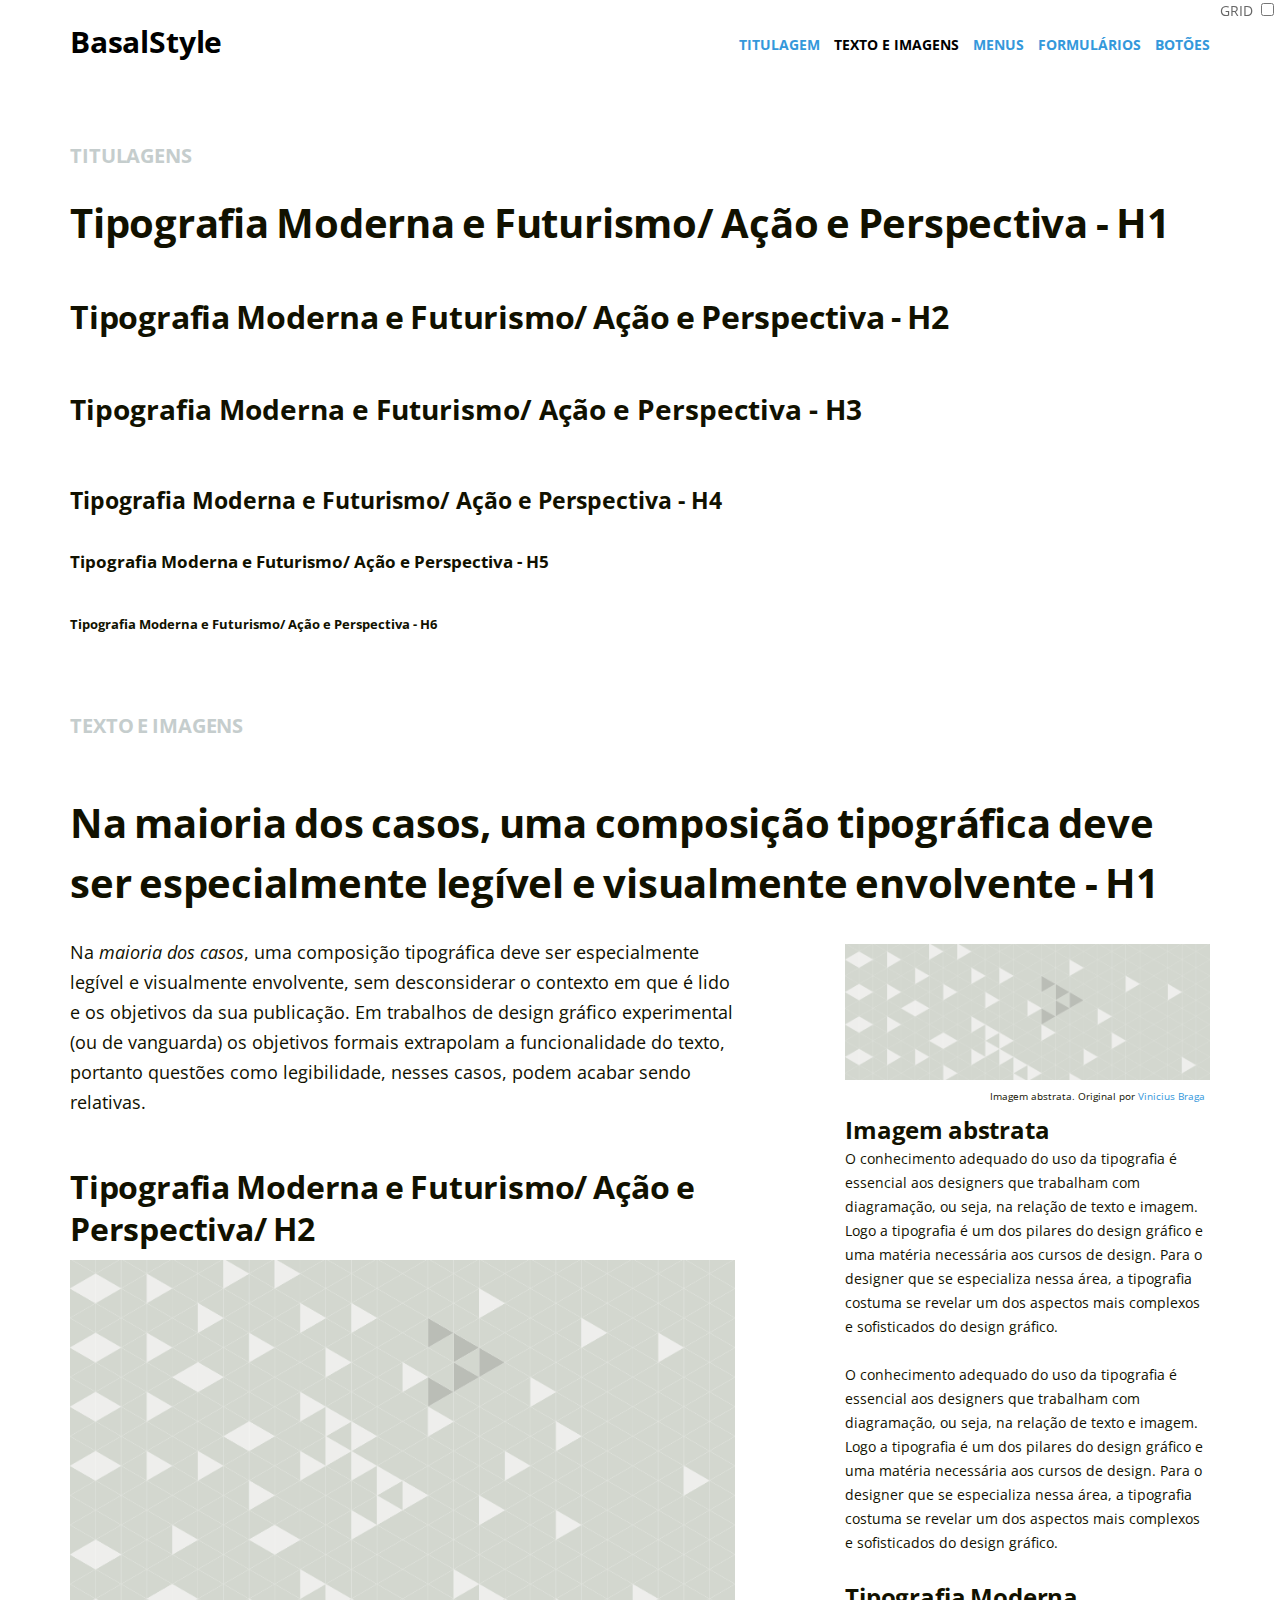
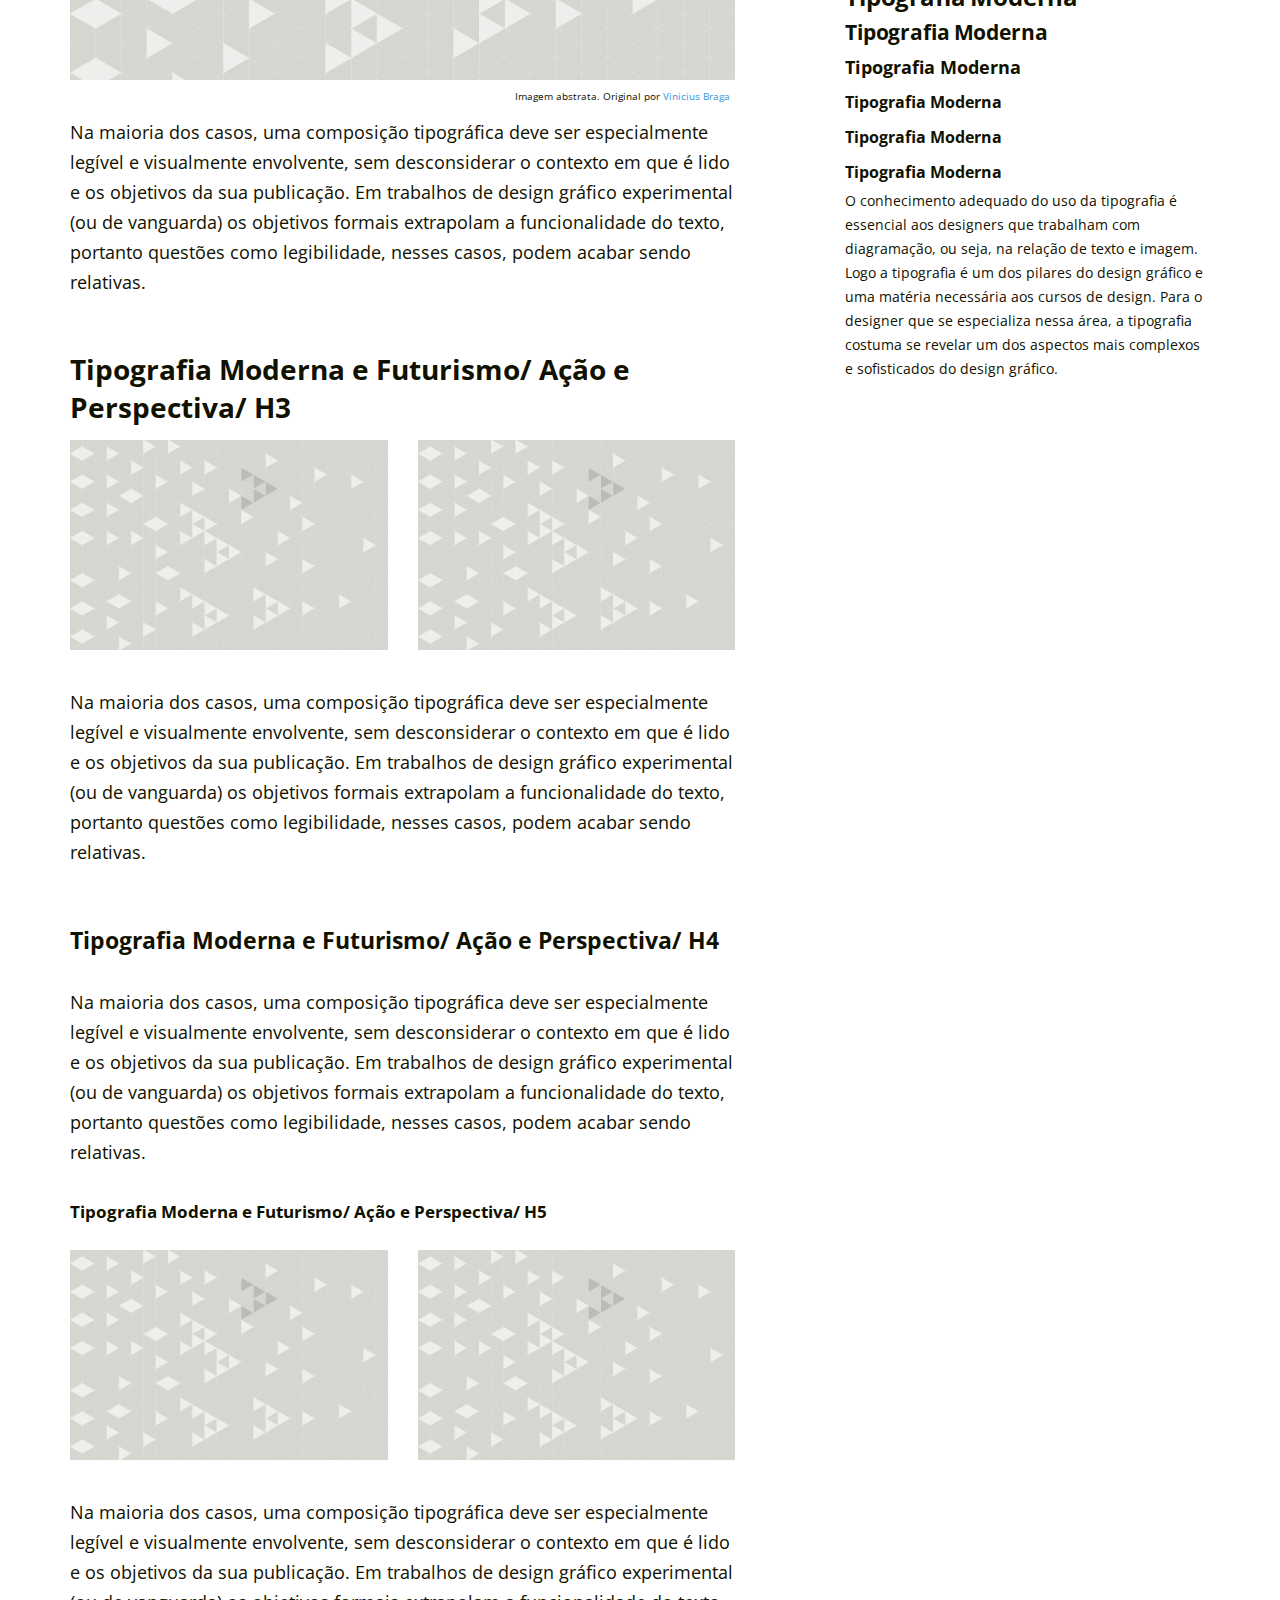
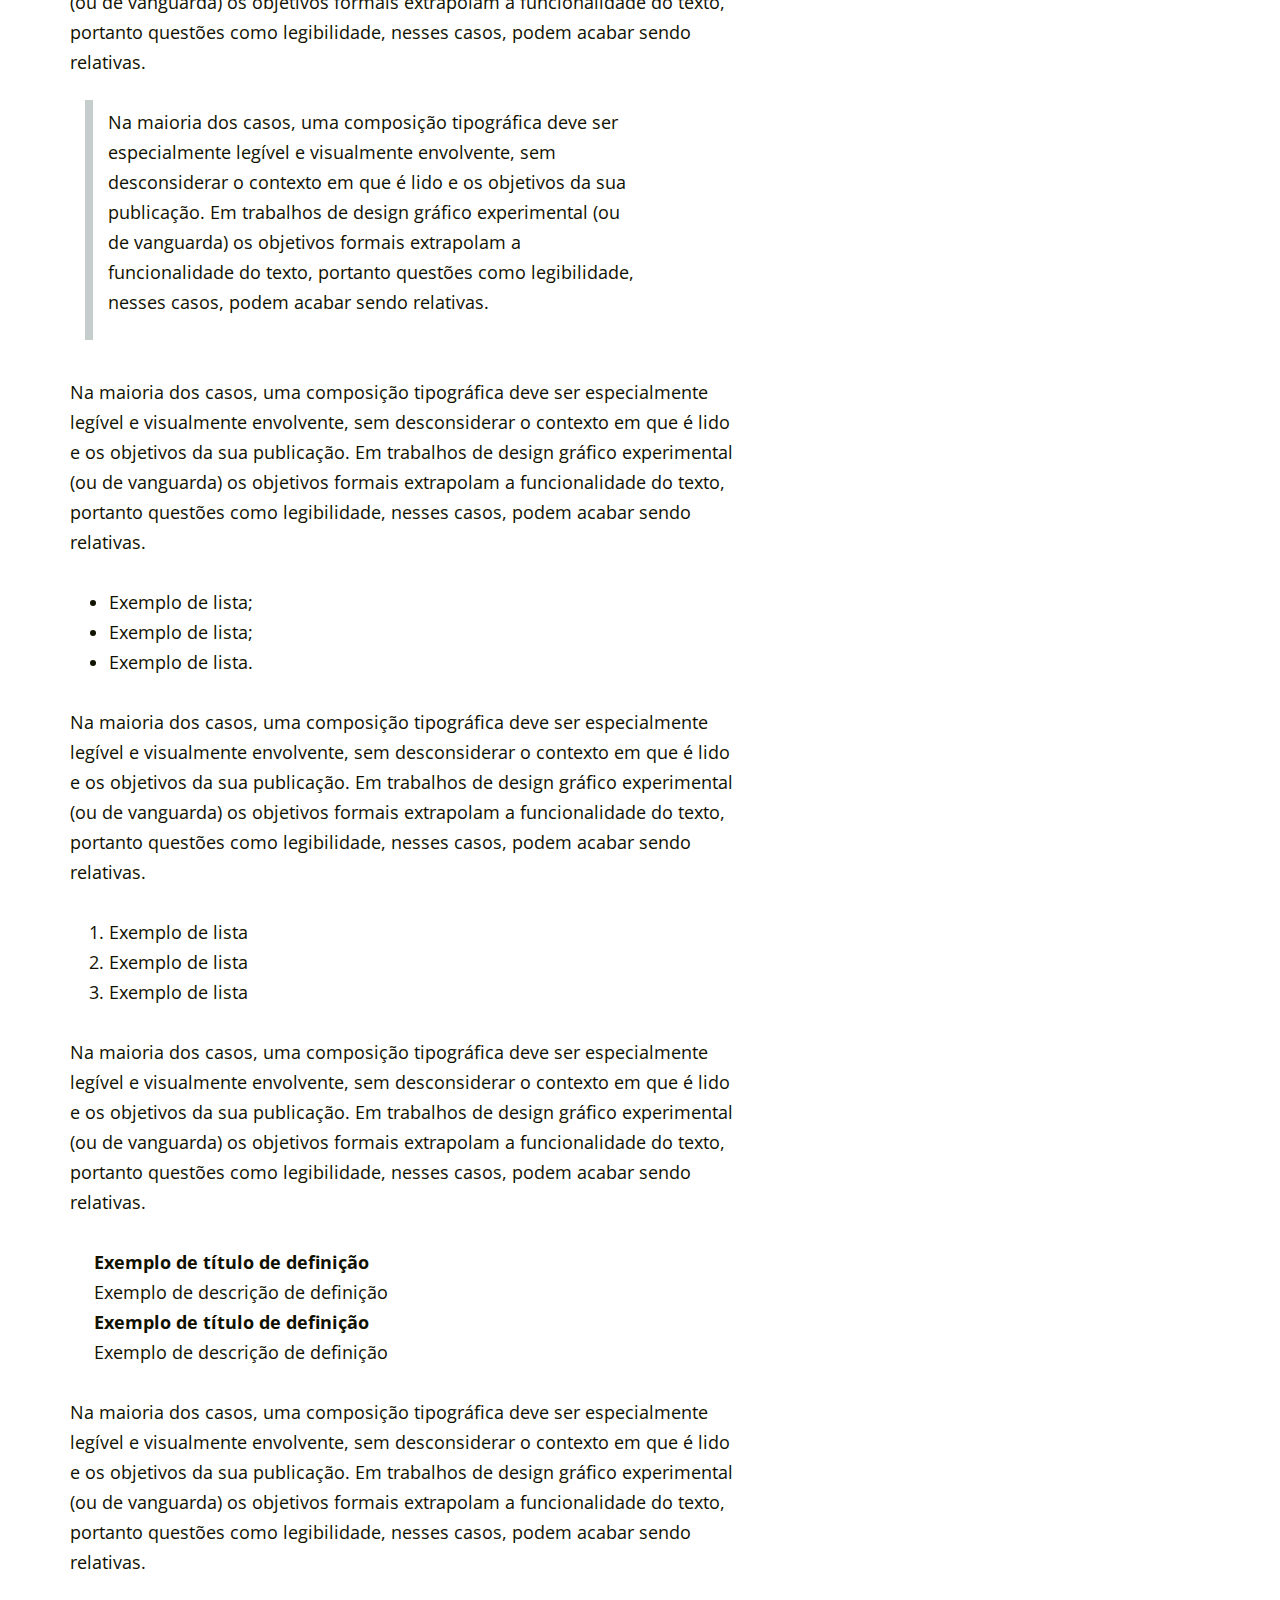
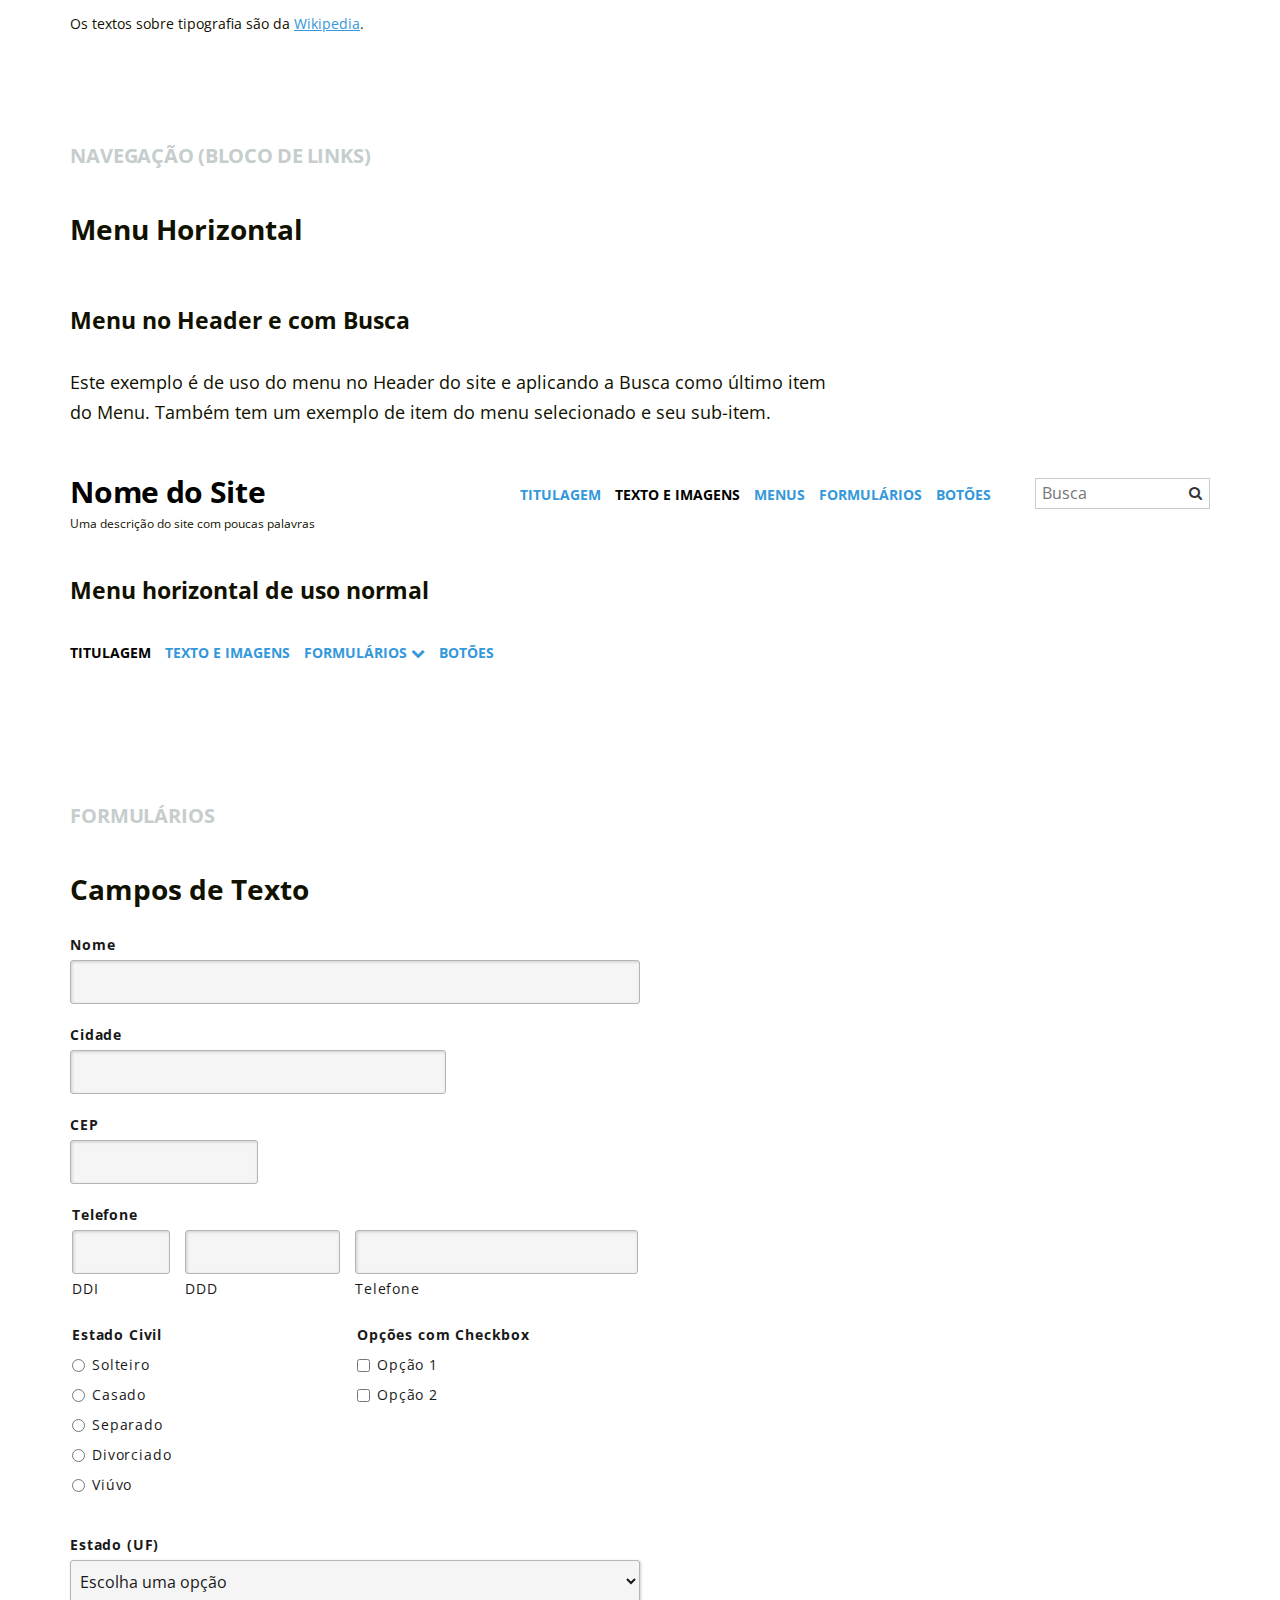
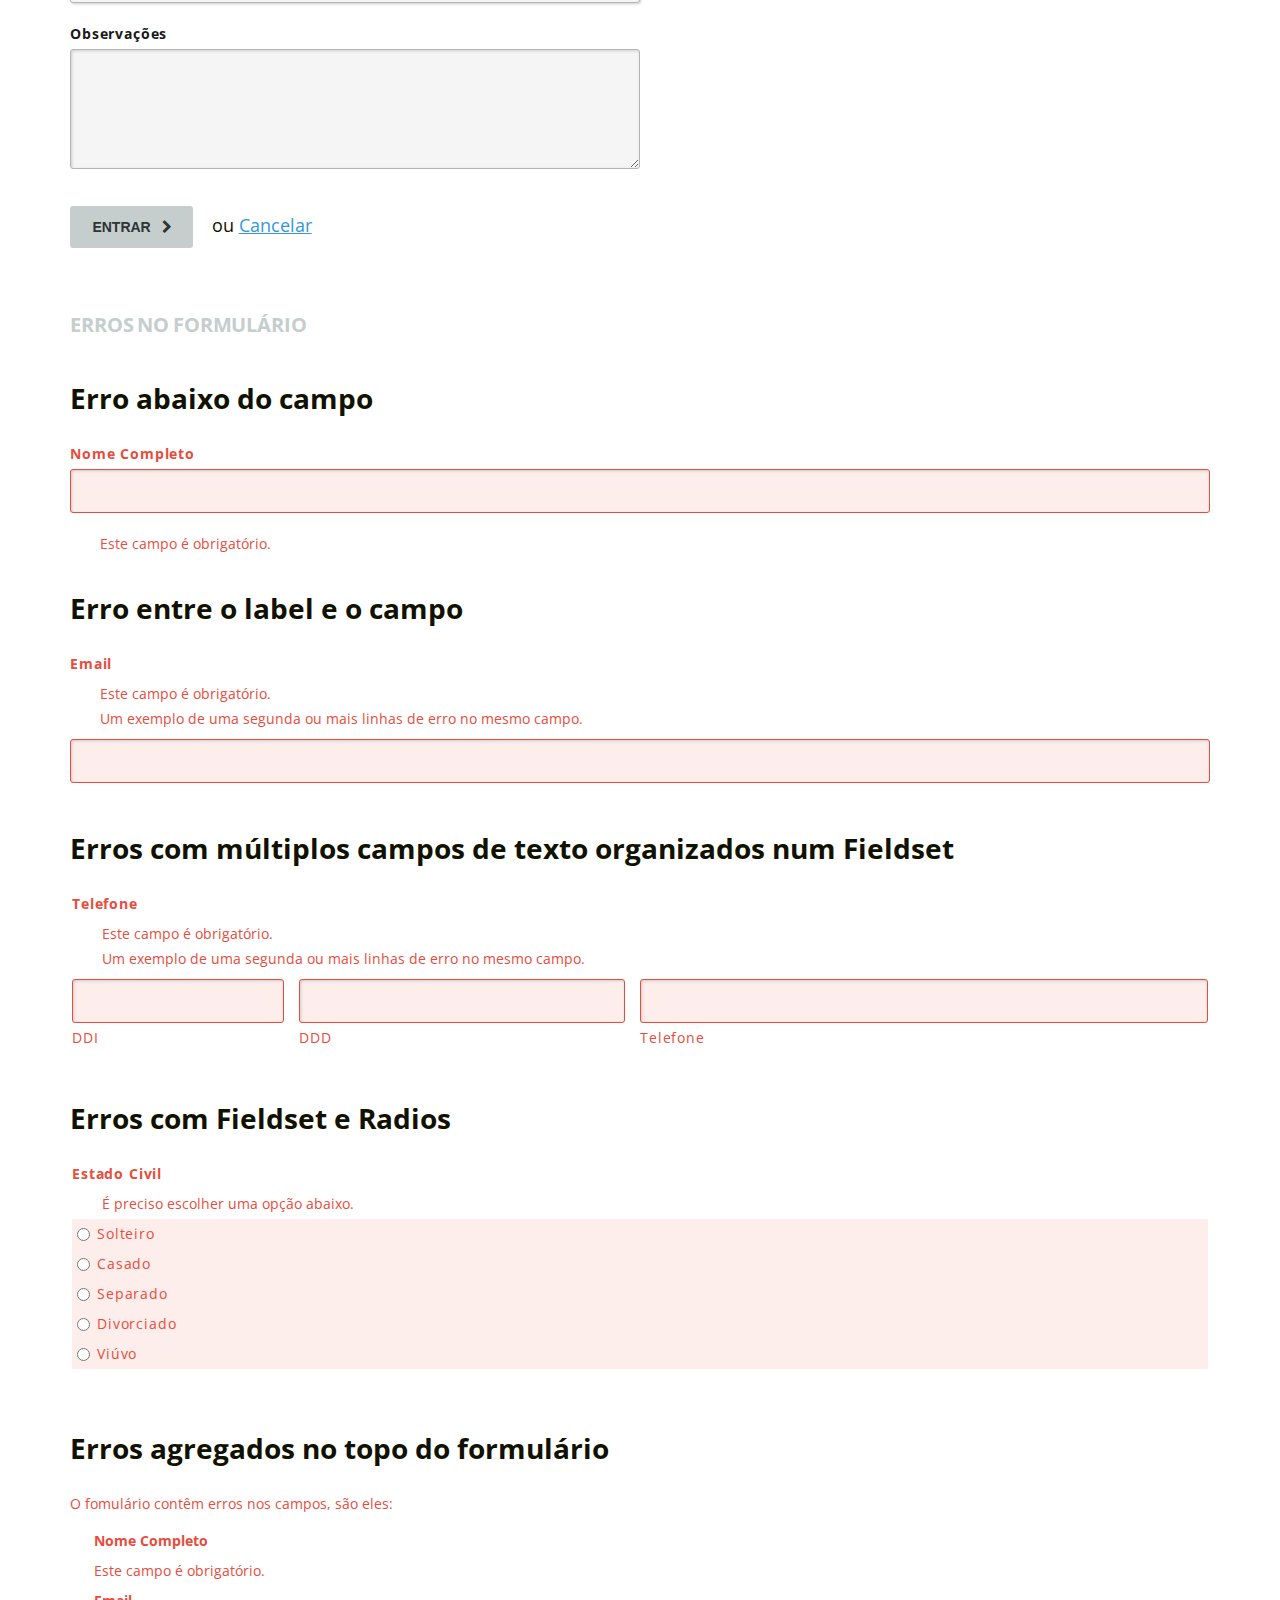
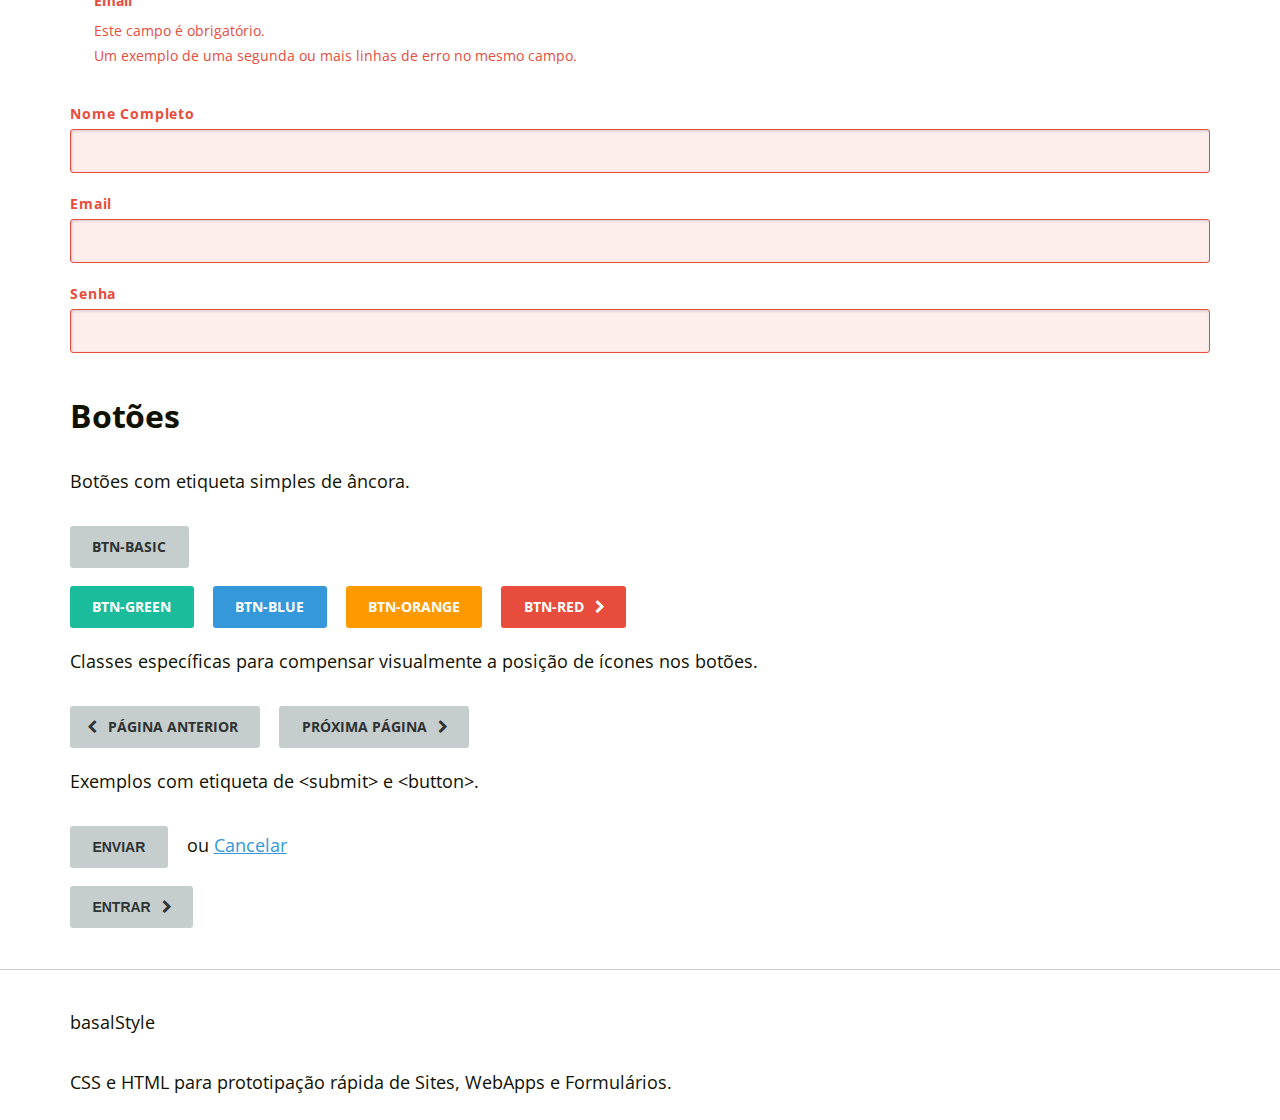
<file: landingpage/css/basalstyle/index.html>
<!doctype html>
<!-- Define a linguagem de conteúdo para Português do Brasil -->
<html lang="pt-BR">
<head>
    <meta charset="utf-8">

    <meta name="viewport" content="width=device-width, initial-scale=1">

    <title>BasalStyle - CSS e HTML para prototipação rápida de Sites e Formulários.</title>

    <meta name="author" content="Vinicius Braga">

    <meta name="description" content="Conjunto básico de CSS para prototipação rápida de Sites e Formulários.">

    <!-- Adivinha! JavaScript para fazer os IEs entenderem os novos tags HTML5. -->
    <!--[if IE]>
    <script src="http://html5shiv.googlecode.com/svn/trunk/html5.js"></script>
    <![endif]-->

    <!-- Carrega a folha de estilo BasalStyle -->
    <link rel="stylesheet" href="style.min.css">

    <!-- Carrega CSS Externos -->
    <link href="https://netdna.bootstrapcdn.com/font-awesome/4.0.3/css/font-awesome.css" rel="stylesheet">
    <link href='https://fonts.googleapis.com/css?family=Open+Sans:400italic,700italic,400,300,800,700' rel='stylesheet' type='text/css'>

</head>
<body>

    <div class="row min-h-4">

        <header class="header header-inline min-h-3 row desktop-12 container" role="banner">

            <div class="site-logo">
                <h1><a href="#" rel="home">BasalStyle</a></h1>
                <p class="site-description screen-reader-only">CSS e HTML para prototipação rápida de Sites e Formulários.</p>
            </div>

            <nav class="nav-inline" role="navigation">
                <a href="javascript:void(0);" class="nav-mobile"><i class="fa fa-bars"></i></a>
                <ul>
                    <li><a href="#Heading">Titulagem</a></li>
                    <li class="current"><a href="#TextAndImages">Texto e Imagens</a></li>
                    <li><a href="#Menus">menus</a></li>
                    <li class="submenu">
                        <a href="#Form">Formulários</a>
                        <ul>
                            <li><a href="#FormInput">Input Text</a></li>
                            <li><a href="#FormRadio">Radio Buttons</a></li>
                            <li><a href="#FormPulldown">Pulldown</a></li>
                            <li><a href="#FormError">Erros</a></li>
                        </ul>
                    </li>
                    <li><a href="#Buttons">Botões</a></li>
                </ul>
            </nav>

        </header>
        <!-- END header -->

    </div>


    <hr class="hide">

    <div class="content desktop-12 container">

        <section class="row">
            <header>
                <h2 id="Heading">Titulagens</h2>
            </header>

            <div class="row">
                <div class="desktop-12">
                    <h1>Tipografia Moderna e Futurismo/ <span class="brno">Ação e Perspectiva - H1</span></h1>
                    <h2>Tipografia Moderna e Futurismo/ <span claspanss="brno">Ação e Perspectiva - H2</span></h2>
                    <h3>Tipografia Moderna e Futurismo/ <span class="brno">Ação e Perspectiva - H3</span></h3>
                    <h4>Tipografia Moderna e Futurismo/ <span class="brno">Ação e Perspectiva - H4</span></h4>
                    <h5>Tipografia Moderna e Futurismo/ <span class="brno">Ação e Perspectiva - H5</span></h5>
                    <h6>Tipografia Moderna e Futurismo/ <span class="brno">Ação e Perspectiva - H6</span></h6>
                </div>

            </div>
        </section>

        <section class="row padding-top-1">
            <header>
                <h2 id="TextAndImages">Texto e Imagens</h2>
            </header>

            <div class="row padding-top-1">
                <h1>Na maioria dos casos, uma composição tipográfica deve ser especialmente legível e visualmente envolvente - H1</h1>
            </div>

            <div class="row">

                <div class="desktop-7 col-right-1">

                    <p>Na <em>maioria dos casos</em>, uma composição tipográfica deve ser especialmente legível e visualmente envolvente, sem desconsiderar o contexto em que é lido e os objetivos da sua publicação. Em trabalhos de design gráfico experimental (ou de vanguarda) os objetivos formais extrapolam a funcionalidade do texto, portanto questões como legibilidade, nesses casos, podem acabar sendo relativas.</p>


                    <h2>Tipografia Moderna e Futurismo/ <span class="keep">Ação e Perspectiva/ H2</span></h2>

                    <figure class="img max-h-15">
                        <img src="images/abstrato.png" height="530" width="800" alt="Imagem com figura abstrata.">
                        <figcaption>Imagem abstrata. Original por <a href="#">Vinicius Braga</a></figcaption>
                    </figure>

                    <p>
                        Na maioria dos casos, uma composição tipográfica deve ser especialmente legível e visualmente envolvente, sem desconsiderar o contexto em que é lido e os objetivos da sua publicação. Em trabalhos de design gráfico experimental (ou de vanguarda) os objetivos formais extrapolam a funcionalidade do texto, portanto questões como legibilidade, nesses casos, podem acabar sendo relativas.</p>



                    <h3>Tipografia Moderna e Futurismo/ Ação e Perspectiva/ H3</h3>

                    <!-- Abaixo, um exemplo de linha e colunas flexíveis sem respeito
                         ao grid. Cada coluna divide a linha em 50%,
                         sem se preocupar com o grid -->

                    <div class="row">
                        <div class="col-50 gutter-right">
                            <figure class="img max-h-8">
                                <img src="images/abstrato.png" height="530" width="800" alt="Imagem com figura abstrata.">
                            </figure>
                        </div>

                        <div class="col-50 gutter-left">
                            <figure class="img max-h-8">
                                <img src="images/abstrato.png" height="530" width="800" alt="Imagem com figura abstrata.">
                            </figure>
                        </div>

                    </div>

                    <p>Na maioria dos casos, uma composição tipográfica deve ser especialmente legível e visualmente envolvente, sem desconsiderar o contexto em que é lido e os objetivos da sua publicação. Em trabalhos de design gráfico experimental (ou de vanguarda) os objetivos formais extrapolam a funcionalidade do texto, portanto questões como legibilidade, nesses casos, podem acabar sendo relativas.</p>

                    <h4>Tipografia Moderna e Futurismo/ Ação e Perspectiva/ H4</h4>

                    <p>Na maioria dos casos, uma composição tipográfica deve ser especialmente legível e visualmente envolvente, sem desconsiderar o contexto em que é lido e os objetivos da sua publicação. Em trabalhos de design gráfico experimental (ou de vanguarda) os objetivos formais extrapolam a funcionalidade do texto, portanto questões como legibilidade, nesses casos, podem acabar sendo relativas.</p>

                    <h5>Tipografia Moderna e Futurismo/ Ação e Perspectiva/ H5</h5>

                    <!-- Abaixo, um exemplo de linha e colunas flexíveis sem respeito
                         ao grid, mas mantendo o layout de colunas na tablet e mobile.
                         Somente em uma tela menor que 360px, o layout em coluna se desfaz. -->

                    <div class="row">
                        <div class="col-50 tablet-2 mobile-2 gutter-right">
                            <figure class="img max-h-8">
                                <img src="images/abstrato.png" height="530" width="800" alt="Imagem com figura abstrata.">
                            </figure>
                        </div>

                        <div class="col-50 tablet-2 mobile-2 gutter-left">
                            <figure class="img max-h-8">
                                <img src="images/abstrato.png" height="530" width="800" alt="Imagem com figura abstrata.">
                            </figure>
                        </div>

                    </div>

                    <p>Na maioria dos casos, uma composição tipográfica deve ser especialmente legível e visualmente envolvente, sem desconsiderar o contexto em que é lido e os objetivos da sua publicação. Em trabalhos de design gráfico experimental (ou de vanguarda) os objetivos formais extrapolam a funcionalidade do texto, portanto questões como legibilidade, nesses casos, podem acabar sendo relativas.</p>

                    <blockquote>
                        <p>Na maioria dos casos, uma composição tipográfica deve ser especialmente legível e visualmente envolvente, sem desconsiderar o contexto em que é lido e os objetivos da sua publicação. Em trabalhos de design gráfico experimental (ou de vanguarda) os objetivos formais extrapolam a funcionalidade do texto, portanto questões como legibilidade, nesses casos, podem acabar sendo relativas.</p>
                    </blockquote>

                    <p>Na maioria dos casos, uma composição tipográfica deve ser especialmente legível e visualmente envolvente, sem desconsiderar o contexto em que é lido e os objetivos da sua publicação. Em trabalhos de design gráfico experimental (ou de vanguarda) os objetivos formais extrapolam a funcionalidade do texto, portanto questões como legibilidade, nesses casos, podem acabar sendo relativas.</p>

                    <ul>
                        <li>Exemplo de lista;</li>
                        <li>Exemplo de lista;</li>
                        <li>Exemplo de lista.</li>
                    </ul>

                    <p>Na maioria dos casos, uma composição tipográfica deve ser especialmente legível e visualmente envolvente, sem desconsiderar o contexto em que é lido e os objetivos da sua publicação. Em trabalhos de design gráfico experimental (ou de vanguarda) os objetivos formais extrapolam a funcionalidade do texto, portanto questões como legibilidade, nesses casos, podem acabar sendo relativas.</p>

                    <ol>
                        <li>Exemplo de lista</li>
                        <li>Exemplo de lista</li>
                        <li>Exemplo de lista</li>
                    </ol>

                    <p>Na maioria dos casos, uma composição tipográfica deve ser especialmente legível e visualmente envolvente, sem desconsiderar o contexto em que é lido e os objetivos da sua publicação. Em trabalhos de design gráfico experimental (ou de vanguarda) os objetivos formais extrapolam a funcionalidade do texto, portanto questões como legibilidade, nesses casos, podem acabar sendo relativas.</p>

                    <dl>
                        <dt>Exemplo de título de definição</dt>
                        <dd>Exemplo de descrição de definição</dd>
                        <dt>Exemplo de título de definição</dt>
                        <dd>Exemplo de descrição de definição</dd>
                    </dl>

                    <p>Na maioria dos casos, uma composição tipográfica deve ser especialmente legível e visualmente envolvente, sem desconsiderar o contexto em que é lido e os objetivos da sua publicação. Em trabalhos de design gráfico experimental (ou de vanguarda) os objetivos formais extrapolam a funcionalidade do texto, portanto questões como legibilidade, nesses casos, podem acabar sendo relativas.</p>

                    <p><small>Os textos sobre tipografia são da <a href="http://pt.wikipedia.org/wiki/Tipografia">Wikipedia</a>.</small></p>

                </div>

                <div class="desktop-4 gutter-left text-small">

                    <figure class="img max-h-6 img-align-text">
                        <img src="images/abstrato.png" height="530" width="800" alt="Imagem com figura abstrata.">
                        <figcaption>Imagem abstrata. Original por <a href="#">Vinicius Braga</a></figcaption>
                    </figure>

                    <h1>Imagem abstrata</h1>

                    <p>O conhecimento adequado do uso da tipografia é essencial aos designers que trabalham com diagramação, ou seja, na relação de texto e imagem. Logo a tipografia é um dos pilares do design gráfico e uma matéria necessária aos cursos de design. Para o designer que se especializa nessa área, a tipografia costuma se revelar um dos aspectos mais complexos e sofisticados do design gráfico.</p>

                    <p>O conhecimento adequado do uso da tipografia é essencial aos designers que trabalham com diagramação, ou seja, na relação de texto e imagem. Logo a tipografia é um dos pilares do design gráfico e uma matéria necessária aos cursos de design. Para o designer que se especializa nessa área, a tipografia costuma se revelar um dos aspectos mais complexos e sofisticados do design gráfico.</p>

                    <h1>Tipografia Moderna</h1>


                    <h2>Tipografia Moderna</h2>

                    <h3>Tipografia Moderna</h3>

                    <h4>Tipografia Moderna</h4>

                    <h5>Tipografia Moderna</h5>

                    <h6>Tipografia Moderna</h6>

                    <p>O conhecimento adequado do uso da tipografia é essencial aos designers que trabalham com diagramação, ou seja, na relação de texto e imagem. Logo a tipografia é um dos pilares do design gráfico e uma matéria necessária aos cursos de design. Para o designer que se especializa nessa área, a tipografia costuma se revelar um dos aspectos mais complexos e sofisticados do design gráfico.</p>
                </div>

            </div>

        </section>

        <section class="padding-top-2 min-h-13">
            <header>
                <h2 id="Menus">Navegação (Bloco de Links)</h2>
            </header>

            <h3>Menu Horizontal</h3>

            <div class="row">
                <div class="desktop-8">
                    <h4>Menu no Header e com Busca</h4>
                    <p>Este exemplo é de uso do menu no Header do site e aplicando a Busca como último item do Menu. Também tem um exemplo de item do menu selecionado e seu sub-item.</p>
                </div>
            </div>

            <div class="row">
                <header class="header header-inline min-h-3 row desktop-12 container" role="banner">

                    <div class="site-logo desktop-3">
                        <h1><a href="#" rel="home">Nome do Site</a></h1>
                        <p class="site-description">Uma descrição do site com poucas palavras</p>
                    </div>

                    <nav class="nav-inline" role="navigation">
                        <a href="javascript:void(0);" class="nav-mobile"><i class="fa fa-bars"></i></a>
                        <ul>
                            <li><a href="#Heading">Titulagem</a></li>
                            <li class="current"><a href="#TextAndImages">Texto e Imagens</a></li>
                            <li><a href="#Menus">menus</a></li>
                            <li class="submenu">
                                <a href="#Form">Formulários</a>
                                <ul>
                                    <li><a href="#FormInput">Input Text</a></li>
                                    <li><a href="#FormRadio">Radio Buttons</a></li>
                                    <li><a href="#FormPulldown">Pulldown</a></li>
                                    <li><a href="#FormError">Erros</a></li>
                                </ul>
                            </li>
                            <li><a href="#Buttons">Botões</a></li>
                            <li>
                                <div class="header-search">
                                    <form id="search-form" method="get" action="#" role="search">
                                        <label for="search">Busca</label>
                                        <input type="text" id="search" name="s" value="" required="required" placeholder="Busca">
                                        <button type="submit" id="search-submit"><i class="fa fa-search"></i> Buscar</button>
                                    </form>
                                </div>
                            </li>
                        </ul>
                    </nav>

                </header>
            </div>

            <h4>Menu horizontal de uso normal</h4>

            <div class="row min-h-5">
                <div class="desktop-8">
                    <div class="nav-inline" role="navigation">
                        <ul>
                            <li class="current"><a href="#Heading">Titulagem</a></li>
                            <li><a href="#TextAndImages">Texto e Imagens</a></li>
                            <li class="submenu">
                                <a href="javascript:void(0);">Formulários <i class="fa fa-chevron-down"></i></a>
                                <ul>
                                    <li><a href="#FormInput">Input Text</a></li>
                                    <li><a href="#FormRadio">Radio Buttons</a></li>
                                    <li><a href="#FormPulldown">Pulldown</a></li>
                                    <li><a href="#FormError">Erros</a></li>
                                </ul>
                            </li>
                            <li><a href="#Buttons">Botões</a></li>
                        </ul>
                    </div>
                </div>

            </div>
            <!-- row -->
        </section>

        <section class="min-h-34">
            <header>
                <h2 id="Form">Formulários</h2>
            </header>
            <h3 id="FormInput">Campos de Texto</h3>

            <div class="row">
                <div class="col-50">
                    <form action="/">

                        <div class="form-row label-block input-text">
                            <label for="id-01">Nome</label>
                            <input type="text" id="id-01" name="name" value="">
                        </div>

                        <div class="form-row label-block input-text input-text-66">
                            <label for="id-02">Cidade</label>
                            <input type="text" id="id-02" name="city">
                        </div>

                        <div class="form-row label-block input-text input-text-33">
                            <label for="id-03">CEP</label>
                            <input type="text" id="id-03" name="zipcode">
                        </div>

                        <div class="form-row label-block input-text">
                            <fieldset>
                                <legend>Telefone</legend>
                                <div class="row">
                                    <div class="col-20 gutter-right">
                                        <input type="tel" id="id-22" name="phone_0">
                                        <label for="id-22">DDI</label>
                                    </div>
                                    <div class="col-30 gutter-right">
                                        <input type="tel" id="id-23" name="phone_1">
                                        <label for="id-23">DDD</label>
                                    </div>
                                    <div class="col-50">
                                        <input type="tel" id="id-24" name="phone_2">
                                        <label for="id-24">Telefone</label>
                                    </div>
                                </div>
                            </fieldset>
                        </div>

                        <div id="FormRadio" class="row min-h-7">
                            <div class="col-50">
                                <div class="form-row input-radio form-label-desc">
                                    <fieldset>
                                        <legend>Estado Civil</legend>
                                        <ul>
                                            <li><input id="id-04" type="radio" name="estado_civil" value="overnight" /><label for="id-04">Solteiro</label></li>
                                            <li><input id="id-05" type="radio" name="estado_civil" value="overnight" /><label for="id-05">Casado</label></li>
                                            <li><input id="id-06" type="radio" name="estado_civil" value="overnight" /><label for="id-06">Separado</label></li>
                                            <li><input id="id-07" type="radio" name="estado_civil" value="overnight" /><label for="id-07">Divorciado</label></li>
                                            <li><input id="id-08" type="radio" name="estado_civil" value="overnight" /><label for="id-08">Viúvo</label></li>
                                        </ul>
                                    </fieldset>
                                </div>
                            </div>
                            <div class="col-50">
                                <div class="form-row input-radio form-label-desc">
                                    <fieldset>
                                        <legend>Opções com Checkbox</legend>
                                        <ul>
                                            <li><input id="id-09" type="checkbox" name="estado_civil" value="overnight" /><label for="id-09">Opção 1</label></li>
                                            <li><input id="id-10" type="checkbox" name="estado_civil" value="overnight" /><label for="id-10">Opção 2</label></li>
                                        </ul>
                                    </fieldset>
                                </div>
                            </div>

                        </div>

                        <div id="FormPulldown" class="form-row label-block select-dropdown">
                            <label for="id-11">Estado (UF)</label>
                            <select id="id-11" name="state">
                                <option value="">Escolha uma opção</option>
                                <option value="UF_AC">Acre</option>
                                <option value="UF_RN">Rio Grande do Norte</option>
                                <option value="UF_RJ">Rio de Janeiro</option>
                                <option value="UF_PA">Pará</option>
                            </select>
                        </div>

                        <div class="form-row label-block input-text min-h-6">
                            <label>Observações</label> <textarea name=""></textarea>
                        </div>

                        <div class="min-h-3">
                            <p class="btn-row "><button type="submit" class="btn-basic btn-icon-right">Entrar <i class="fa fa-chevron-right"></i></button>  ou <a href="#">Cancelar</a></p>
                        </div>

                    </form>
                </div>

            </div>
        </section>


        <section>
            <header>
                <h2 id="FormError">Erros no Formulário</h2>
            </header>

            <form action="/" class="min-h-35">
                <h3>Erro abaixo do campo</h3>

                <div class="form-row label-block input-text error-input">
                    <label for="id-12_01">Nome Completo</label>
                    <input type="text" id="id-12_01" name="full_name" value="">
                    <ul class="errorlist">
                        <li>Este campo é obrigatório.</li>
                    </ul>
                </div>

                <h3>Erro entre o label e o campo</h3>

                <div class="form-row label-block input-text error-input">
                    <label for="id-12">Email</label>
                    <ul class="errorlist">
                        <li>Este campo é obrigatório.</li>
                        <li>Um exemplo de uma segunda ou mais linhas de erro no mesmo campo.</li>
                    </ul>
                    <input type="text" id="id-12" name="name" value="">
                </div>

                <h3>Erros com múltiplos campos de texto organizados num Fieldset</h3>

                <div class="form-row label-block input-text error-input">
                    <fieldset>
                        <legend>Telefone</legend>
                        <ul class="errorlist">
                            <li>Este campo é obrigatório.</li>
                            <li>Um exemplo de uma segunda ou mais linhas de erro no mesmo campo.</li>
                        </ul>
                        <div class="row">
                            <div class="col-20 gutter-right">
                                <input type="tel" id="id-22" name="phone_0">
                                <label for="id-22">DDI</label>
                            </div>
                            <div class="col-30 gutter-right">
                                <input type="tel" id="id-23" name="phone_1">
                                <label for="id-23">DDD</label>
                            </div>
                            <div class="col-50">
                                <input type="tel" id="id-24" name="phone_2">
                                <label for="id-24">Telefone</label>
                            </div>
                        </div>
                    </fieldset>
                </div>


                <h3>Erros com Fieldset e Radios</h3>

                <div class="form-row input-radio form-label-desc error-input">
                    <fieldset>
                        <legend>Estado Civil</legend>
                        <ul class="errorlist">
                            <li>É preciso escolher uma opção abaixo.</li>
                        </ul>
                        <ul>
                            <li><input id="id-13" type="radio" name="estado_civil" value="01" /><label for="id-13">Solteiro</label></li>
                            <li><input id="id-14" type="radio" name="estado_civil" value="02" /><label for="id-14">Casado</label></li>
                            <li><input id="id-15" type="radio" name="estado_civil" value="03" /><label for="id-15">Separado</label></li>
                            <li><input id="id-16" type="radio" name="estado_civil" value="04" /><label for="id-16">Divorciado</label></li>
                            <li><input id="id-17" type="radio" name="estado_civil" value="05" /><label for="id-17">Viúvo</label></li>
                        </ul>
                    </fieldset>
                </div>
            </form>

        </section>

        <section>

            <h3>Erros agregados no topo do formulário</h3>

            <form action="/" accept-charset="utf-8" class="min-h-16">

                <div class="errorlist">
                    <p>O fomulário contêm erros nos campos, são eles:</p>
                    <dl>
                        <dt>Nome Completo</dt>
                        <dd>Este campo é obrigatório.</dd>
                        <dt>Email</dt>
                        <dd>Este campo é obrigatório.</dd>
                        <dd>Um exemplo de uma segunda ou mais linhas de erro no mesmo campo.</dd>
                    </dl>
                </div>

                <div class="form-row label-block input-text error-input">
                    <label for="id-18">Nome Completo</label>
                    <input type="text" id="id-18" name="name">
                </div>

                <div class="form-row label-block input-text error-input">
                    <label for="id-19">Email</label>
                    <input type="email" id="id-19" name="email">
                </div>

                <div class="form-row label-block input-text error-input">
                    <label for="id-20">Senha</label>
                    <input type="password" id="id-20" name="pass">
                </div>
            </form>


        </section>

        <section>
            <h2 id="Buttons">Botões</h2>


            <div class="min-h-17">
                <p>Botões com etiqueta simples de âncora.</p>

                <p class="btn-row"><a href="" class="btn-basic">btn-basic</a></p>

                <p class="btn-row">
                    <a href="" class="btn-basic btn-green">btn-green</a>
                    <a href="" class="btn-basic btn-blue">btn-blue</a>
                    <a href="" class="btn-basic btn-orange">btn-orange</a>
                    <a href="" class="btn-basic btn-red btn-icon-right">btn-red <i class="fa fa-chevron-right"></i></a>
                </p>

                <p>Classes específicas para compensar visualmente a posição de ícones nos botões.</p>
                <p class="btn-row">
                    <a href="" class="btn-basic btn-icon-left"><i class="fa fa-chevron-left"></i> Página Anterior</a>
                    <a href="" class="btn-basic btn-icon-right">Próxima Página <i class="fa fa-chevron-right"></i></a>
                </p>
                <p>Exemplos com etiqueta de &lt;submit&gt; e &lt;button&gt;.</p>
                <form action="#" method="get" accept-charset="utf-8">
                    <p class="btn-row">
                        <input type="submit" value="Enviar">  ou <a href="#">Cancelar</a>
                    </p>
                    <p class="btn-row">
                        <button type="submit" class="btn-basic btn-icon-right">Entrar <i class="fa fa-chevron-right"></i></button>
                    </p>
                </form>

            </div>
        </section>


    </div>
    <!-- END content -->

    <hr class="hide">

    <div class="ruler-top">
        <footer class="footer desktop-12 container">
            <div class="padding-top-1">
                <p>basalStyle</p>
                <p>CSS e HTML para prototipação rápida de Sites, WebApps e Formulários.</p>
            </div>
        </footer>
        <!-- END footer -->
    </div>

    <label class="btnDebug" for="debug"> Grid <input type="checkbox" id="debug" onclick='var e=document.getElementsByTagName("body")[0],c="debug",re=new RegExp("(?:^|\\s)"+c+"(?!\\S)","g");if(e.className.match(re)){e.className=e.className.replace(re,"");}else{e.className+=" "+c;this.checked=true;}'></label>

</body>
</html>
</file>
<file: landingpage/css/basalstyle/style.min.css>
@charset "UTF-8";
/* Etiquetas HTML obs: Não é necessário aplicar o CSS RESET com este código na página.  */
html { font-size: 62.5%; background-color: #ffffff; }

body { color: #111100; font-size: 1em; line-height: 1.5em; font-family: sans-serif; margin: 0; padding: 0; }

/* Titulagem */
h1 { font-size: 4.0em; line-height: 60px; min-height: 90px; padding: 13px 0 17px; }

h2 { font-size: 3.2em; line-height: 42px; min-height: 90px; padding: 26px 0 10px; }

h3 { font-size: 2.8em; line-height: 38px; min-height: 90px; padding: 30px 0 14px; }

h4 { font-size: 2.3em; line-height: 30px; min-height: 60px; padding: 35px 0 25px; }

h5 { font-size: 1.7em; line-height: 30px; min-height: 60px; padding: 7px 0 23px; }

h6 { font-size: 1.3em; line-height: 20px; min-height: 60px; padding: 14px 0 3px; }

h1, h2 { letter-spacing: -0.006em; word-spacing: -0.05em; }

h1, h2, h3, h4, h5, h6, p, ul, ol, dl, dt, dd, blockquote { margin: 0; }

p, li, dt, dd, th, td, caption { font-size: 1.8em; line-height: 30px; }

li li, li p, li h1, li h2, li h3, li h4 { font-size: 1em; }

p { padding: 7px 0 23px; }

ul, ol { padding: 0.7em 0 2.3em 3.9em; }

dl { padding: 0.7em 0 2.3em 2.4em; }

dt { font-weight: 700; margin: 0; padding: 0; }

dd { margin: 0; padding: 0; }

table { border-collapse: collapse; width: 100%; margin: 0 0 0 1em; }

th, caption { text-align: left; font-weight: 700; }

blockquote { margin: 0 0 30px 15px; padding: 0 9em 0 1.5em; border-left: 8px solid #c5cdcd; }

em { font-style: italic; }

small { font-size: 0.75em; line-height: 1em; }

strong, b { font-weight: 700; }

code, tt { color: #C06; font-size: 1.2em; line-height: 1em; }

hr { border-left: 0; border-right: 0; border-top: solid 1px white; border-bottom: solid 1px #c5cdcd; }

img { margin: 0 auto; vertical-align: middle; border-width: 0; }

form { padding: 0; margin: 0; }

fieldset { border: solid 1px #c5cdcd; }

textarea { font-family: inherit; font-size: 1.5em; margin: 0 1.2em; padding: 0.75em 0.5em 0.5em 0.75em; width: 93%; border: 1px solid #c5cdcd; }

a { color: #3498DB; }

a:hover { color: #2980B9; }

a:active { color: #cb6724; }

a:visited { color: #217dbb; }

header, menu, nav, article, section, aside, details, figcaption, figure, footer { display: block; margin: 0; padding: 0; }

/* WebKit/Blink Browsers */
::selection { background: #DDE6E6; }

/* Gecko Browsers */
::-moz-selection { background: #DDE6E6; }

/* Aplica o modelo de caixa semelhante ao do IE */
* { -moz-box-sizing: border-box; -webkit-box-sizing: border-box; box-sizing: border-box; }

.ruler-left { border-left: 1px solid #c5cdcd; }

.ruler-top { border-top: 1px solid #c5cdcd; }

.ruler-right { border-right: 1px solid #c5cdcd; }

.ruler-bottom { border-bottom: 1px solid #c5cdcd; }

.float-left { float: left; }

.float-right { float: right; }

.text-align-left { text-align: left; }

.text-align-right { text-align: right; }

.text-align-center { text-align: center; }

.brbk { display: block; font-weight: inherit; }

.brno { white-space: nowrap; font-weight: inherit; }

/* Anexo com complementos de tipografia e layout */
.text-small p, .text-small li, .text-small dt, .text-small dd, .text-small th, .text-small td, .text-small caption { font-size: 1.4em; line-height: 24px; }

.text-small h1, .text-small h2, .text-small h3, .text-small h4, .text-small h5, .text-small h6 { font-size: 1.6em; line-height: 30px; min-height: 0; padding: 5px 0 0; }

.text-small h1 { font-size: 2.4em; }

.text-small h2 { font-size: 2.1em; }

.text-small h3 { font-size: 1.8em; }

.text-small p { padding: 2px 0 22px; }

.text-small ul, .text-small ol { padding: 7px 0 23px 42px; }

.text-small dl { padding: 0 0 30px; }

.text-small dt { padding: 30px 0 0; font-weight: 700; }

.text-small dd { padding: 0; }

.text-legend p, .text-legend li, .text-legend dt, .text-legend dd, .text-legend th, .text-legend td, .text-legend caption { font-size: 1.2em; line-height: 18px; }

.text-legend h1, .text-legend h2, .text-legend h3, .text-legend h4, .text-legend h5, .text-legend h6 { font-size: 1.4em; line-height: 30px; min-height: 0; padding: 1em 0 0; }

.text-legend h1 { font-size: 1.8em; }

.text-legend h2 { font-size: 1.6em; }

.text-legend p { padding: 0.5em 0; }

.text-legend h1 + p, .text-legend h2 + p, .text-legend h3 + p, .text-legend h4 + p, .text-legend h5 + p, .text-legend h6 + p { padding: 0 0 0.5em; }

/* Quebra de layout no limite da largura máxima de colunas  */
@media all and (max-width: 1187px) { figcaption { position: relative; } }
/* Quebra de layout para Tablet  */
@media all and (max-width: 900px) { h1, h2, h3, h4, h5, h6 { font-size: 3em; line-height: 1.3em; min-height: 1em; }
  h2 { font-size: 2.6em; }
  h3 { font-size: 2.0em; }
  h4, h5, h6 { font-size: 1.6em; }
  p, li, dt, dd, th, td, caption { font-size: 1.6em; line-height: 1.7em; }
  blockquote { margin: 1em 15px; padding: 0 0 0 0.25em; }
  h1, h2, h3, h4, h5, h6, p, ul, ol, dl, blockquote { margin: 0 15px; }
  figcaption { position: relative; }
  .brno { white-space: normal; } }
/* Estruturas de Colunas fixas */
.desktop-1, .desktop-2, .desktop-3, .desktop-4, .desktop-5, .desktop-6, .desktop-7, .desktop-8, .desktop-9, .desktop-10, .desktop-11, .desktop-12 { float: left; width: 100%; }

.desktop-1 { max-width: 95px; }

.desktop-2 { max-width: 190px; }

.desktop-3 { max-width: 285px; }

.desktop-4 { max-width: 380px; }

.desktop-5 { max-width: 475px; }

.desktop-6 { max-width: 570px; }

.desktop-7 { max-width: 665px; }

.desktop-8 { max-width: 760px; }

.desktop-9 { max-width: 855px; }

.desktop-10 { max-width: 950px; }

.desktop-11 { max-width: 1045px; }

.desktop-12 { max-width: 1140px; }

/* Colunas usando porcentagem */
.col-20, .col-25, .col-30, .col-33, .col-40, .col-50, .col-60, .col-66, .col-70, .col-75 { float: left; }

.col-20 { width: 20%; }

.col-25 { width: 25%; }

.col-30 { width: 30%; }

.col-33 { width: 33%; }

.col-40 { width: 40%; }

.col-50 { width: 50%; }

.col-60 { width: 60%; }

.col-66 { width: 66%; }

.col-70 { width: 70%; }

.col-75 { width: 75%; }

.col { overflow: hidden; }

/* Anula o float e centraliza o <div> da coluna. */
.container { margin: 0 auto; float: none; }

/* Esconde o elemento HTML em diferente modos de apresentação */
.hide, .hide-desktop { display: none; }

.screen-reader-only { position: absolute; visibility: hidden; }

/* Aplica o espaço de entrelinha no Padding ou na Margin da caixa. Deve ser aplicado em caixas (<div>,<header>,<section>,<articles>)  */
.padding-top-1 { padding-top: 30px; }

.padding-top-2 { padding-top: 60px; }

.padding-top-3 { padding-top: 90px; }

.padding-top-4 { padding-top: 120px; }

.padding-top-5 { padding-top: 150px; }

.padding-bottom-1 { padding-bottom: 30px; }

.padding-bottom-2 { padding-bottom: 60px; }

.padding-bottom-3 { padding-bottom: 90px; }

.padding-bottom-4 { padding-bottom: 120px; }

.padding-bottom-5 { padding-bottom: 150px; }

.margin-top-1 { margin-top: 30px; }

.margin-top-2 { margin-top: 60px; }

.margin-top-3 { margin-top: 90px; }

.margin-top-4 { margin-top: 120px; }

.margin-top-5 { margin-top: 150px; }

.margin-bottom-1 { margin-bottom: 30px; }

.margin-bottom-2 { margin-bottom: 60px; }

.margin-bottom-3 { margin-bottom: 90px; }

.margin-bottom-4 { margin-bottom: 120px; }

.margin-bottom-5 { margin-bottom: 150px; }

/* Aplica um espaço de coluna a esquerda (col-left-[n]) ou a direita (col-right-[n])  */
.col-left-1 { margin-left: 95px; }

.col-left-2 { margin-left: 190px; }

.col-left-3 { margin-left: 285px; }

.col-left-4 { margin-left: 380px; }

.col-left-5 { margin-left: 475px; }

.col-left-6 { margin-left: 570px; }

.col-left-7 { margin-left: 665px; }

.col-left-8 { margin-left: 760px; }

.col-left-9 { margin-left: 855px; }

.col-left-10 { margin-left: 950px; }

.col-left-11 { margin-left: 1045px; }

.col-right-1 { margin-right: 95px; }

.col-right-2 { margin-right: 190px; }

.col-right-3 { margin-right: 285px; }

.col-right-4 { margin-right: 380px; }

.col-right-5 { margin-right: 475px; }

.col-right-6 { margin-right: 570px; }

.col-right-7 { margin-right: 665px; }

.col-right-8 { margin-right: 760px; }

.col-right-9 { margin-right: 855px; }

.col-right-10 { margin-right: 950px; }

.col-right-11 { margin-right: 1045px; }

/* Aplica o gutter entre as colunas usando o padding interno da caixa da coluna.  */
.gutter { padding-left: 15px; padding-right: 15px; }

.gutter-left { padding-left: 15px; }

.gutter-right { padding-right: 15px; }

/* Altura mínima do elemento HTML.  Uso: Tem momentos que você precisa de uma altura mínima no elemento HTML. Esta classe especifica a altura mínima com valor múltiplo da entrelinha, sem limitar o conteúdo, caso cresça em tamanho e quantidade de elementos. Ex: Um uso comum: <div class="row min-h-7">  */
.min-h-1, .form-row.min-h-1 { min-height: 30px; }

.min-h-2, .form-row.min-h-2 { min-height: 60px; }

.min-h-3, .form-row.min-h-3 { min-height: 90px; }

.min-h-4, .form-row.min-h-4 { min-height: 120px; }

.min-h-5, .form-row.min-h-5 { min-height: 150px; }

.min-h-6, .form-row.min-h-6 { min-height: 180px; }

.min-h-7, .form-row.min-h-7 { min-height: 210px; }

.min-h-8, .form-row.min-h-8 { min-height: 240px; }

.min-h-9, .form-row.min-h-9 { min-height: 270px; }

.min-h-10, .form-row.min-h-10 { min-height: 300px; }

.min-h-11, .form-row.min-h-11 { min-height: 330px; }

.min-h-12, .form-row.min-h-12 { min-height: 360px; }

.min-h-13, .form-row.min-h-13 { min-height: 390px; }

.min-h-14, .form-row.min-h-14 { min-height: 420px; }

.min-h-15, .form-row.min-h-15 { min-height: 450px; }

.min-h-16, .form-row.min-h-16 { min-height: 480px; }

.min-h-17, .form-row.min-h-17 { min-height: 510px; }

.min-h-18, .form-row.min-h-18 { min-height: 540px; }

.min-h-19, .form-row.min-h-19 { min-height: 570px; }

.min-h-20, .form-row.min-h-20 { min-height: 600px; }

.min-h-21, .form-row.min-h-21 { min-height: 630px; }

.min-h-22, .form-row.min-h-22 { min-height: 660px; }

.min-h-23, .form-row.min-h-23 { min-height: 690px; }

.min-h-24, .form-row.min-h-24 { min-height: 720px; }

.min-h-25, .form-row.min-h-25 { min-height: 750px; }

.min-h-26, .form-row.min-h-26 { min-height: 780px; }

.min-h-27, .form-row.min-h-27 { min-height: 810px; }

.min-h-28, .form-row.min-h-28 { min-height: 840px; }

.min-h-29, .form-row.min-h-29 { min-height: 870px; }

.min-h-30, .form-row.min-h-30 { min-height: 900px; }

.min-h-31, .form-row.min-h-31 { min-height: 930px; }

.min-h-32, .form-row.min-h-32 { min-height: 960px; }

.min-h-33, .form-row.min-h-33 { min-height: 990px; }

.min-h-34, .form-row.min-h-34 { min-height: 1020px; }

.min-h-35, .form-row.min-h-35 { min-height: 1050px; }

.min-h-36, .form-row.min-h-36 { min-height: 1080px; }

.min-h-37, .form-row.min-h-37 { min-height: 1110px; }

.min-h-38, .form-row.min-h-38 { min-height: 1140px; }

.min-h-39, .form-row.min-h-39 { min-height: 1170px; }

.min-h-40, .form-row.min-h-40 { min-height: 1200px; }

/* Altura máxima do bloco HTML.  Uso: Aplíca-se para conter a altura da imagem dentro do grid. Esta classe especifica a altura máxima do bloco HTML com valor múltiplo da entrelinha. Ela restringe a visualização do conteúdo, como se fosse uma máscara com altura máxima. Ex: Um uso comum: <figure class="max-h-6"><img></figure>  */
.max-h-1, .max-h-2, .max-h-3, .max-h-4, .max-h-5, .max-h-6, .max-h-7, .max-h-8, .max-h-9, .max-h-10, .max-h-11, .max-h-12, .max-h-13, .max-h-14, .max-h-15, .max-h-16, .max-h-17, .max-h-18, .max-h-19, .max-h-20 { min-height: 1em; overflow: hidden; }

.max-h-1 { height: 30px; }

.max-h-2 { height: 60px; }

.max-h-3 { height: 90px; }

.max-h-4 { height: 120px; }

.max-h-5 { height: 150px; }

.max-h-6 { height: 180px; }

.max-h-7 { height: 210px; }

.max-h-8 { height: 240px; }

.max-h-9 { height: 270px; }

.max-h-10 { height: 300px; }

.max-h-11 { height: 330px; }

.max-h-12 { height: 360px; }

.max-h-13 { height: 390px; }

.max-h-14 { height: 420px; }

.max-h-15 { height: 450px; }

.max-h-16 { height: 480px; }

.max-h-17 { height: 510px; }

.max-h-18 { height: 540px; }

.max-h-19 { height: 570px; }

.max-h-20 { height: 600px; }

/* Quebra de layout no limite da largura máxima de colunas */
@media all and (max-width: 1187px) { .desktop-1 { width: 8.33333%; }
  .desktop-2 { width: 16.66667%; }
  .desktop-3 { width: 25%; }
  .desktop-4 { width: 33.33333%; }
  .desktop-5 { width: 41.66667%; }
  .desktop-6 { width: 50%; }
  .desktop-7 { width: 58.33333%; }
  .desktop-8 { width: 66.66667%; }
  .desktop-9 { width: 75%; }
  .desktop-10 { width: 83.33333%; }
  .desktop-11 { width: 91.66667%; }
  .desktop-12 { width: 96%; }
  .col-left-1 { margin-left: 8.33333%; }
  .col-left-2 { margin-left: 16.66667%; }
  .col-left-3 { margin-left: 25%; }
  .col-left-4 { margin-left: 33.33333%; }
  .col-left-5 { margin-left: 41.66667%; }
  .col-left-6 { margin-left: 50%; }
  .col-left-7 { margin-left: 58.33333%; }
  .col-left-8 { margin-left: 66.66667%; }
  .col-left-9 { margin-left: 75%; }
  .col-left-10 { margin-left: 83.33333%; }
  .col-left-11 { margin-left: 91.66667%; }
  .col-right-1 { margin-right: 8.33333%; }
  .col-right-2 { margin-right: 16.66667%; }
  .col-right-3 { margin-right: 25%; }
  .col-right-4 { margin-right: 33.33333%; }
  .col-right-5 { margin-right: 41.66667%; }
  .col-right-6 { margin-right: 50%; }
  .col-right-7 { margin-right: 58.33333%; }
  .col-right-8 { margin-right: 66.66667%; }
  .col-right-9 { margin-right: 75%; }
  .col-right-10 { margin-right: 83.33333%; }
  .col-right-11 { margin-right: 91.66667%; }
  .max-h-1, .max-h-2, .max-h-3, .max-h-4, .max-h-5, .max-h-6, .max-h-7, .max-h-8, .max-h-9, .max-h-10, .max-h-11, .max-h-12, .max-h-13, .max-h-14, .max-h-15, .max-h-16, .max-h-17, .max-h-18, .max-h-19, .max-h-20 { height: auto; min-height: 1em; overflow: hidden; } }
/* Quebra de layout para Tablet */
@media all and (max-width: 900px) { .desktop-1, .desktop-2, .desktop-3, .desktop-4, .desktop-5, .desktop-6, .desktop-7, .desktop-8, .desktop-9, .desktop-10, .desktop-11, .desktop-12 { width: 100%; float: none; max-width: none; }
  .col-left-1, .col-left-2, .col-left-3, .col-left-4, .col-left-5, .col-left-6, .col-left-7, .col-left-8, .col-left-9, .col-left-10, .col-left-11 { margin-right: 0; }
  .tablet-1 { width: 25%; float: left; }
  .tablet-2 { width: 50%; float: left; }
  .tablet-3 { width: 75%; float: left; }
  .gutter, .gutter-left, .gutter-right { padding: 0; }
  .col-left-1, .col-left-2, .col-left-3, .col-left-4, .col-left-5, .col-left-6, .col-left-7, .col-left-8, .col-left-9, .col-left-10, .col-left-11 { margin-left: 0; } }
/* Quebra de layout para Mobile */
@media all and (max-width: 480px) { .col { overflow: visible; display: block; }
  .hide-desktop { display: block; }
  .hide-mobile { display: none; }
  .tablet-1, .tablet-2, .tablet-3, .col-20, .col-25, .col-30, .col-33, .col-40, .col-50, .col-60, .col-66, .col-70, .col-75 { width: 100%; float: none; }
  .mobile-2 { width: 50%; float: left; }
  .padding-top-1, .padding-top-2, .padding-top-3, .padding-top-4, .padding-top-5 { padding-top: 1em; }
  .padding-bottom-1, .padding-bottom-2, .padding-bottom-3, .padding-bottom-4, .padding-bottom-5 { padding-bottom: 1em; }
  .margin-top-1, .margin-top-2, .margin-top-3, .margin-top-4, .margin-top-5 { margin-top: 1em; }
  .margin-bottom-1, .margin-bottom-2, .margin-bottom-3, .margin-bottom-4, .margin-bottom-5 { margin-bottom: 1em; } }
/* Quebra de layout para Mobile */
@media all and (max-width: 360px) { .mobile-2 { width: 100%; float: none; } }
/* Nicolas Gallagher's micro clearfix */
.row, .form-row { line-height: 1em; *zoom: 1; }

.row:before, .form-row:before, .row:after, .form-row:after { content: " "; display: table; }

.row:after, .form-row:after { clear: both; }

.debug { display: block; position: relative; }

.debug:after { content: ""; background: url(https://gridforme.herokuapp.com/i/12/95/30/15/) repeat-y center top !important; opacity: 0.8; top: 0; left: 0; bottom: 0; right: 0; position: absolute; z-index: 2; transition: display 1.5s; background: rgba(255, 0, 0, 0.25); }

.btnDebug { color: #666666; font-size: 14px; line-height: 20px; text-transform: uppercase; vertical-align: top; padding: 0 0.25em; position: fixed; top: 0; right: 0; z-index: 1000; opacity: 1; background-color: #FFF; border-radius: 0 0 6px 6px; }

@media (max-width: 800px) { .btnDebug { display: none; } }
/* Cabeçalho do Site e Navegação */
.header { position: relative; }

.header a { text-decoration: none; }

.site-logo { vertical-align: middle; margin: 15px 0 0; padding: 0; }

.site-logo h1, .site-logo h1 a { color: #000; font-size: 30px; line-height: 1.8em; margin: 0; padding: 0; display: block; height: 50px; min-height: 1em; overflow: hidden; }

.site-logo .site-description { font-size: 1.2em; line-height: 1.5em; max-height: 20px; margin: 0; padding: 0; }

/* Fomulário de Busca no Header do Site */
.header-search { vertical-align: middle; display: block; margin: 6px 0 0 15px; padding: 0 0 0 15px; width: 190px; position: relative; }

.header-search form { margin: 0; padding: 0; }

.header-search label { display: none; }

.header-search input[type="text"] { color: #333; font-size: 16px; line-height: 27px; font-family: inherit; min-height: 27px; padding: 1px 6px; margin: 0 auto; width: 100%; border: 1px solid #C5CDCD; display: block; }

.header-search button[type="submit"] { color: #333; font-size: 14px; line-height: 30px; padding: 0; width: 30px; height: 30px; border: 0; box-shadow: none; overflow: hidden; display: block; background: none; position: absolute; top: 0; right: 0; z-index: 10; }

/* Header inline */
.header-inline .site-logo { display: block; position: absolute; left: 0; }

.header-inline .nav-inline { margin: 2.2em 0; position: absolute; right: 0; }

.header-inline .nav-inline li { margin: 0 0 0 1.4em; }

.header-inline .submenu ul li { margin: 0; padding: 0; }

/* Quebra de layout no limite da largura máxima de colunas  */
@media all and (max-width: 1187px) { .header-inline .header-search { position: relative; right: 0; top: 0; display: block; padding-bottom: 20px; } }
/* FIM da quebra de layout */
/* Quebra de layout para Tablet  */
@media all and (max-width: 900px) { /* Cabeçalho do Site e Navegação */
  .header { position: relative; }
  .site-logo { width: 100%; padding: 0 15px; }
  .site-logo .site-description { width: 90%; padding-top: 0; padding-bottom: 10px; }
  /* Fomulário de Busca */
  .header-search { vertical-align: middle; display: block; margin: 0 10px; padding: 20px 0; }
  .header-search form { margin: 0 auto; position: relative; }
  .header-search button[type="submit"] { color: #333; font-size: 18px; line-height: 27px; padding: 0; width: 40px; height: 30px; border: 0; box-shadow: none; overflow: hidden; display: block; background: none; position: absolute; top: 0; right: 0; z-index: 10; }
  /* Header inline */
  .header-inline .nav-inline { height: 40px; width: 40px; display: inline-block; overflow: hidden; background: #fff; position: absolute; right: 15px; z-index: 9999; }
  .header-inline .nav-inline:hover { position: absolute; height: auto; width: auto; box-shadow: 0 5px 10px #CCC; }
  .header-inline .nav-inline > ul { border: none; }
  .header-inline .nav-inline li { margin: 0; padding-left: 0; border: none; }
  .header-inline .nav-inline li a { padding: 0 2em 0 1em; }
  .header-inline .submenu ul li { margin: 0; padding: 0 0 0 1em; }
  .header-inline .nav-inline:hover .nav-mobile { color: #2E3333; } }
/* Fim da Quebra de layout para Tablet */
/* FIM Cabeçalho do Site e Navegação */
/* Menu de navegação inline */
.nav-inline { vertical-align: middle; margin: 0 0; padding: 0 0; display: inline-block; }

.nav-inline ul { margin: 0; padding: 0; *zoom: 1; }

.nav-inline ul:before, .nav-inline ul:after { content: " "; display: table; }

.nav-inline ul:after { clear: both; }

.nav-inline li { font-size: 1em; margin: 0 1.4em 0 0; padding: 0 0; float: left; list-style: none; position: relative; }

.nav-inline li a { font-size: 1.4em; font-weight: 400; line-height: 45px; font-weight: 700; text-decoration: none; text-transform: uppercase; margin: 0; padding: 0; display: block; transition: color 0.3s; }

.nav-inline li a:hover { color: #000; border-top-color: #2E3333; }

.nav-inline .current > a, .nav-inline .current-menu-item > a, .nav-inline .current_page_item > a, .nav-inline .current-post-ancestor > a, .nav-inline .current-menu-ancestor > a, .nav-inline .current-menu-parent > a, .nav-inline .current-custom-parent > a { color: #000; font-weight: 700; }

.nav-mobile, .nav-close { display: none; }

@media all and (min-width: 900px) { .submenu { position: relative; overflow: hidden; }
  .submenu:hover { color: #000; overflow: visible; }
  .submenu ul { margin: -5px 0 0; padding: 10px 0 0; opacity: 0; border: none; background-color: #FFF; box-shadow: 0 0 10px rgba(0, 0, 0, 0.25); position: absolute; z-index: 9995; }
  .submenu ul:after { content: ""; width: 20px; height: 20px; display: block; border: none; background-color: #FFFFFF; box-shadow: 0 0 10px rgba(0, 0, 0, 0.25); position: absolute; top: -10px; left: 20px; z-index: -9994; -webkit-transform-origin: 0 0; -webkit-transform: rotate(45deg); transform-origin: 0 0; transform: rotate(45deg); }
  .submenu ul:before { content: ""; position: absolute; top: 0; left: 0; display: block; width: 100%; height: 20px; background: #FFF; }
  .submenu:hover > a { color: #000; }
  .submenu:hover ul { margin: 0 0 0; opacity: 1; -webkit-transition: opacity 0.6s, margin 1s; transition: opacity 0.6s, margin 1s; }
  .submenu ul li { font-size: 1em; min-width: 200px; min-height: 44px; margin: 0; padding: 0; float: none; }
  .submenu ul li a { margin: 0 0; padding: 0 1em; display: block; text-align: left; }
  .submenu ul li a:hover { color: #FFF; background: #3498DB; }
  .submenu .current > a, .submenu .current-menu-item > a, .submenu .current_page_item > a, .submenu .current-post-ancestor > a, .submenu .current-menu-ancestor > a, .submenu .current-menu-parent > a, .submenu .current-custom-parent > a { color: #000; font-weight: 700; } }
/* Fim da quebra de layout */
/* Quebra de layout para Tablet  */
@media all and (max-width: 900px) { .nav-inline { display: block; }
  .nav-mobile { color: #95A5A5; margin: 0 0 0 auto; padding: 5px 8px; width: 40px; display: block; }
  .nav-mobile i { font-size: 28px; line-height: 30px; }
  .nav-mobile:hover { color: #2E3333; }
  .nav-inline > ul { background: #fff; border-top: 1px solid #C5CDCD; border-bottom: 1px solid #C5CDCD; }
  .nav-inline li { margin: 0; padding-left: 15px; float: none; border-top: 1px solid #C5CDCD; border-bottom: 1px solid #C5CDCD; }
  .nav-inline li a { border: none; }
  .nav-inline .submenu { padding-left: 0; }
  .nav-inline .submenu > a { padding-left: 15px; }
  .submenu li { border-top: 1px solid #C5CDCD; border-bottom: none; }
  .submenu li a { padding-left: 1em; }
  .submenu .fa-chevron-down { display: none; }
  .nav-inline .current > a, .nav-inline .current-menu-item > a, .nav-inline .current_page_item > a, .nav-inline .current-post-ancestor > a, .nav-inline .current-menu-ancestor > a, .nav-inline .current-menu-parent > a, .nav-inline .current-custom-parent > a { border: none; } }
/* Fim da Quebra de layout para Tablet */
/* FIM Menu nav-inline */
/* Imagens  */
.img { position: relative; }

.img img { width: 100%; height: auto; }

.img:after { content: ""; top: 0; left: 0; bottom: 0; right: 0; position: absolute; z-index: -1; }

.img figcaption, .img-legend { font-size: 1em; line-height: 1em; text-align: right; padding: 1.10em 0.5em 0; width: 100%; min-height: 30px; background-color: #ffffff; opacity: 1; position: absolute; bottom: 0; }

.img figcaption a, .img-legend a { text-decoration: none; }

.img .img-normal { width: auto; height: auto; margin: 0 auto; display: block; }

.img-align-text { padding-top: 1.4em; }

/* Quebra de layout no limite da largura máxima de colunas  */
@media all and (max-width: 1187px) { .img { padding: 15px 0; }
  .img figcaption, .img-legend { position: relative; }
  .img-align-text { margin-top: 0; margin-bottom: 0; }
  .img .img-normal { width: 100%; height: auto; } }
/* FIM da quebra de layout */
/* Quebra de layout para Tablet  */
@media all and (max-width: 900px) { .img { padding: 15px 15px; } }
/* Fim da Quebra de layout para Tablet */
/* FIM Imagens */
/* Formulários  */
.form-row { margin: 0; padding: 0; list-style: none; }

.form-row p { margin: 0; padding: 0; }

.form-row a { text-decoration: none; }

.form-row label, .form-row legend { color: #191919; font-size: 14px; font-weight: 700; line-height: 30px; letter-spacing: 0.06em; text-transform: none; padding: 0; margin: 0; }

.form-row input + label { font-weight: 400; }

.label-block label, .form-row legend { display: block; }

.input-text input { color: #191919; font-size: 2.0em; font-family: inherit; line-height: 1.4em; letter-spacing: 0.06em; vertical-align: middle; white-space: pre; margin: 0 0 16px 0; padding: 0.35em 0.6em; width: 100%; min-height: 1em; display: block; border: 1px solid #B5B5B5; border-radius: 3px; box-shadow: inset 1px 1px 3px #CCCCCC; background-color: #F5F5F5; outline: none; transition: background-color 1s ease 0s,border 1s ease 0s; }

.input-text input:hover { border: 1px solid #999999; background-color: #ffffff; transition: background-color 1s ease 0s,border 1s ease 0s; }

.input-text input:focus { border: 1px solid #5C5C5C; background-color: #e7f2fa; }

.input-text input + label { font-weight: 400; margin-top: -16px; margin-bottom: 16px; }

.input-text-66 input { width: 66%; }

.input-text-33 input { width: 33%; }

.form-row textarea { color: #191919; font-family: inherit; font-size: 1.6em; margin: 0; padding: 0.75em 0.5em 0.5em 0.75em; width: 100%; min-height: 120px; border: 1px solid #B5B5B5; border-radius: 3px; box-shadow: inset 1px 1px 3px #CCCCCC; background-color: #F5F5F5; transition: background-color 1s ease 0s,border 1s ease 0s; }

.form-row textarea:focus { border: 1px solid #5C5C5C; background-color: #e7f2fa; }

.input-radio fieldset, .input-text fieldset { padding: 0; border: none; }

.input-radio ul, .input-radio dl { margin: 0; padding: 0; list-style: none; }

.input-radio li, .input-radio dt, .input-radio dd { font-size: 1.4em; line-height: 30px; margin: 0; padding: 0; list-style: none; }

.input-radio label { font-size: 1em; font-weight: 300; }

.input-radio input { vertical-align: -14%; display: inline-block; margin: 0 7px 0 0; }

.select-dropdown select { color: #191919; font-family: inherit; font-size: 1.6em; line-height: 2em; margin: 0 0 16px 0; padding: 9px 0.3em 8px; width: 100%; border: 1px solid #B5B5B5; border-radius: 3px; box-shadow: 1px 1px 3px #CCCCCC; background-color: #F5F5F5; transition: background-color 0.2s ease 0s, box-shadow 0.2s ease 0s; outline: none; }

.select-dropdown select:hover { border: 1px solid #999999; background-color: #F5F5F5; outline: none; }

.select-dropdown select:focus { border: 1px solid #5C5C5C; background-color: #F5F5F5; outline: none; }

.label-inline label { font-size: 1.2em; font-weight: 400; line-height: 1.666em; padding: 0; margin: 0; float: left; }

/* Erros nos formulários */
.errorlist { color: #e74c3c; }

.errorlist p, .errorlist li, .errorlist dt, .errorlist dd { font-size: 1.4em; line-height: 30px; padding-top: 0; padding-bottom: 0; margin-bottom: 0; }

.errorlist li + li, .errorlist dd + dd { line-height: 20px; padding-bottom: 10px; margin: 0; }

.form-row .errorlist { margin: 0; padding: 0 0 0 30px; list-style: none; display: block; position: relative; }

.form-row .errorlist:before { content: "\f071"; font-size: 20px; line-height: 26px; font-style: normal; font-weight: normal; padding: 0 0 0 0; margin: 0 0 0 -30px; display: block; width: 30px; height: 30px; position: absolute; }

.form-row .errorlist + input, .form-row .errorlist + input:hover, .form-row .errorlist + input:focus, .form-row .errorlist + input + input, .form-row .errorlist + textarea, .form-row .errorlist + ul, .form-row .errorlist + dl, .error-input input { border: 1px solid #e74c3c; background-color: rgba(231, 76, 60, 0.1); }

.form-row .errorlist + ul, .form-row .errorlist + dl { padding-left: 5px; border: 0; }

.error-input label, .error-input legend { color: #e74c3c; }

/* Quebra de layout para Tablet  */
@media all and (max-width: 900px) { .form-row { padding-left: 15px; padding-right: 15px; }
  .input-text-66 input, .input-text-33 input { width: 100%; } }
/* Botões de Interface */
.btn-basic, .btn-basic:visited, input[type="submit"] { color: #2E3333; font-size: 14px; font-weight: bold; line-height: 42px; min-height: 42px; vertical-align: middle; text-transform: uppercase; text-decoration: none; margin: 0.5em 1em 0.5em 0; padding: 0 1.6em; display: inline-block; border: 0; border-radius: 3px; position: relative; background-color: #C5CDCD; transition: background-color ease 0.5s; }

.btn-basic:hover, .btn-basic:focus, input[type="submit"]:hover { color: #FFFFFF; background-color: #aab5b5; outline: 0; cursor: pointer; }

.btn-icon-left { padding-left: 1.2em; }

.btn-icon-left .fa { padding-right: 0.5em; }

.btn-icon-right { padding-right: 1.5em; }

.btn-icon-right .fa { padding-left: 0.5em; }

.btn-row { margin: 0; padding: 0; min-height: 60px; }

/* Botões coloridos */
.btn-green, .btn-green:visited, input[type="submit"].btn-green, input[type="submit"].btn-green:visited { color: #FFFFFF; background-color: #1abc9c; }
.btn-green:hover, input[type="submit"].btn-green:hover { color: #FFFFFF; background-color: #117964; }

.btn-blue, .btn-blue:visited, input[type="submit"].btn-blue, input[type="submit"].btn-blue:visited { color: #FFFFFF; background-color: #3498DB; }
.btn-blue:hover, input[type="submit"].btn-blue:hover { color: #FFFFFF; background-color: #1d6fa5; }

.btn-orange, .btn-orange:visited, input[type="submit"].btn-orange, input[type="submit"].btn-orange:visited { color: #FFFFFF; background-color: #FF9900; }
.btn-orange:hover, input[type="submit"].btn-orange:hover { color: #FFFFFF; background-color: #b36b00; }

.btn-red, .btn-red:visited, input[type="submit"].btn-red, input[type="submit"].btn-red:visited { color: #FFFFFF; background-color: #E74C3C; }
.btn-red:hover, input[type="submit"].btn-red:hover { color: #FFFFFF; background-color: #bf2718; }

/* Quebra de layout para Tablet  */
@media all and (max-width: 900px) { .btn-row { padding: 0 15px; } }
/* Customização */
body { font-family: 'Open Sans', sans-serif; }

section header h2 { color: #C5CDCD; font-size: 20px; padding: 15px 0 0 0; min-height: 60px; text-transform: uppercase; }

/* Fim Customização */
</file>
